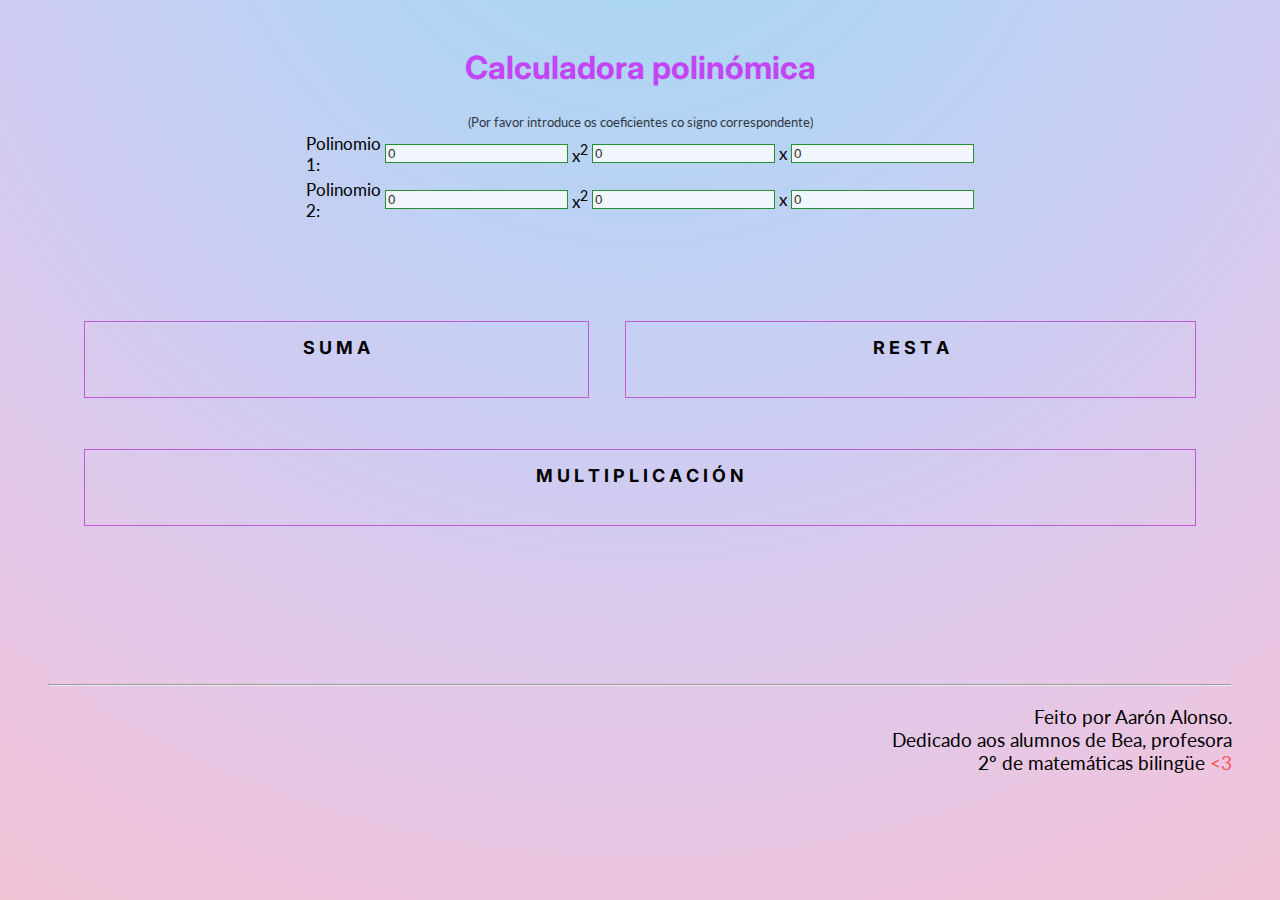
<file: polinomio/index.html>
<html lang="gl_ES">

<head>
	<meta charset="utf-8">
	<title>Calculadora</title>
	<link rel="stylesheet" href="estilazo.css">
	<script type="text/javascript" src="escripito.js"></script>
	<meta name="viewport" content="width=device-width, initial-scale=1.0">
	<link rel="preconnect" href="https://fonts.googleapis.com">
	<link rel="preconnect" href="https://fonts.gstatic.com" crossorigin>
	<link href="https://fonts.googleapis.com/css2?family=Lato&display=swap" rel="stylesheet">
	<link href="https://fonts.googleapis.com/css2?family=Inter:wght@800&display=swap" rel="stylesheet">
</head>

<body>

	<h2> Calculadora polinómica</h2>

	<p id="alguito">(Por favor introduce os coeficientes co signo correspondente)</p>

	<form>
		<table>
			<tr>
				<td>
					<p>Polinomio 1: </p>
				</td>
				<td> <input type="number" id="1pol1" class="elinput" value="0" oninput="todo()"> </td>
				<td>
					<p> x<sup>2</sup></p>
				</td>
				<td> <input type="number" id="1pol2" class="elinput" value="0" oninput="todo()"> </td>
				<td>
					<p> x </p>
				</td>
				<td> <input type="number" id="1pol3" class="elinput" value="0" oninput="todo()"> </td>
			</tr>
			<tr>
				<td>
					<p> Polinomio 2: </p>
				</td>
				<td> <input type="number" id="2pol1" class="elinput" value="0" oninput="todo()"> </td>
				<td>
					<p> x<sup>2</sup></p>
				</td>
				<td> <input type="number" id="2pol2" class="elinput" value="0" oninput="todo()"> </td>
				<td>
					<p> x </p>
				</td>
				<td> <input type="number" id="2pol3" class="elinput" value="0" oninput="todo()"> </td>
			</tr>
		</table>
	</form>

	<table id="presentacion">
		<tr>
			<td>
				<p id="presenta1pol"></p>
			</td>
			<td>
				<p id="presenta2pol"></p>
			</td>
		</tr>
	</table>

	<table class="resultados">
		<tr>
			<td id="lassumas">
				<h4>S U M A</h4>
				<p id="sumita"></p>
			</td>
			<td id="lasrestas">
				<h4>R E S T A</h4>
				<p id="restita"></p>
			</td>
		</tr>
	</table>
	<table class="resultados">
		<tr>
			<td id="lasmultiplicas">
				<h4>M U L T I P L I C A C I Ó N</h4>
				<p id="multiplicacioncita"></p>
			</td>
		</tr>
	</table>







	<div id="final">
		<hr>
		<p id="iluvu">
			Feito por Aarón Alonso. <br> Dedicado aos alumnos de Bea, profesora <br> 2º de matemáticas bilingüe <span
				id="picotres">&lt;3</span></p>
	</div>

</body>

</html>
</file>
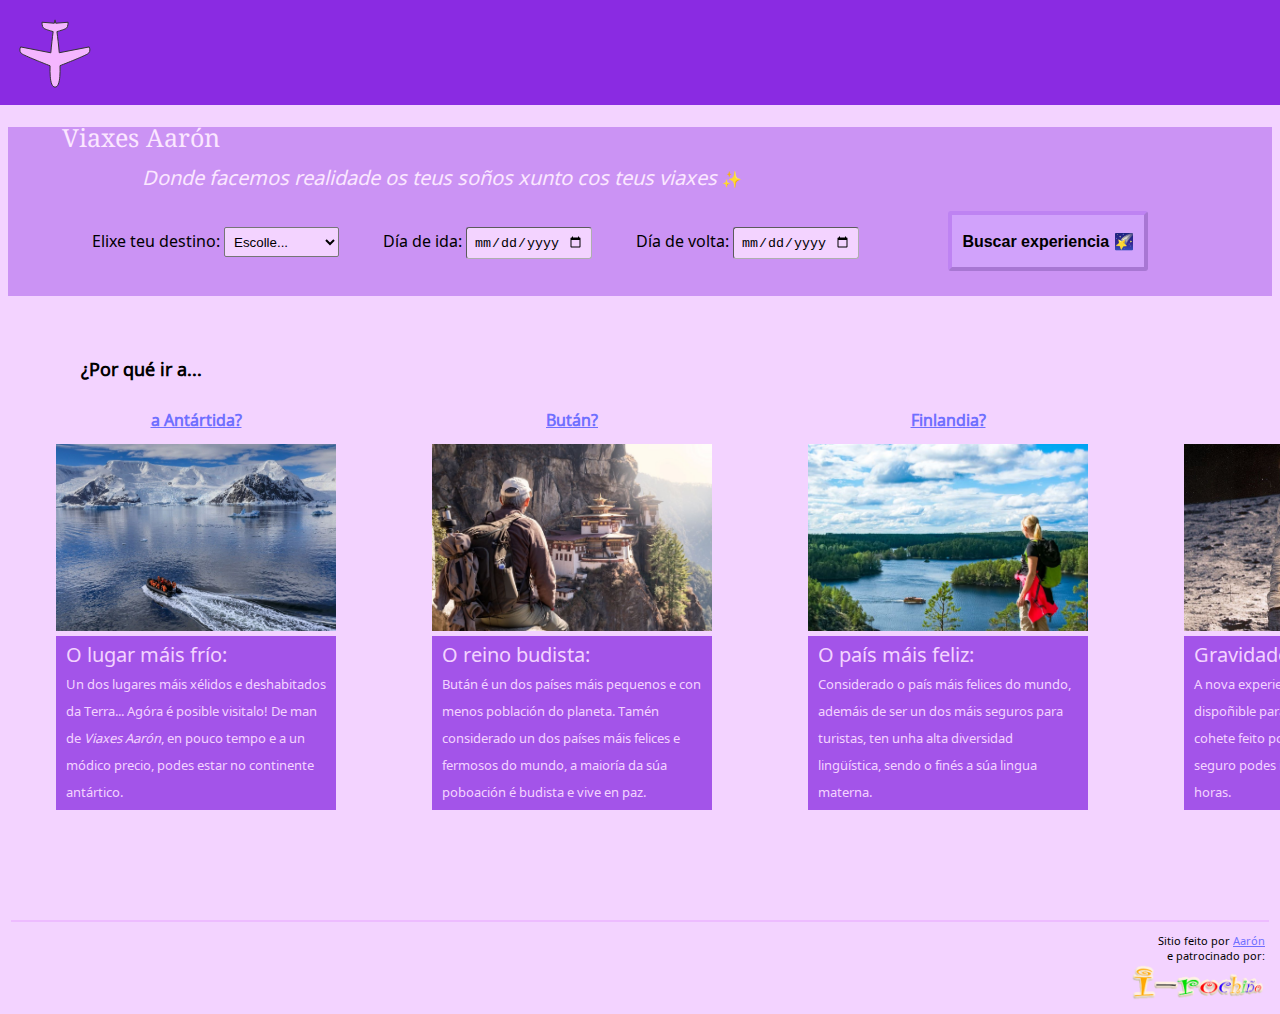
<file: viaxes/index.html>
<!DOCTYPE html>
<html lang="gl_ES">

<head>
    <meta charset="UTF-8">
    <meta http-equiv="X-UA-Compatible" content="IE=edge">
    <meta name="viewport" content="width=device-width, initial-scale=1.0">

    <title>Viaxes Rueda</title>

    <!--Ícono de páxina-->
    <link rel="icon" type="image/svg+xml" href="images/favicon.svg" sizes="any">

    <!-- Fonts -->
    <link rel="preconnect" href="https://fonts.googleapis.com">
    <link rel="preconnect" href="https://fonts.gstatic.com" crossorigin>
    <link href="https://fonts.googleapis.com/css2?family=Noto+Sans+Vai&family=Noto+Serif+Telugu&display=swap"
        rel="stylesheet">
    <!-- Fin de fonts -->

    <link rel="stylesheet" href="index.css">
</head>

<body>

<!-- O cousiño morado que está en todas as páxinas -->

    <header>
        <a href="index.html">
            <svg width="100" height="100" xmlns="http://www.w3.org/2000/svg">
                <g>
                    <title>Avion</title>
                    <path stroke="#333333" id="svg_3"
                        d="m50.04495,82.12712c-0.73294,0 -1.38503,-0.28783 -1.93522,-0.80994c-0.54973,-0.52167 -1.00443,-1.26919 -1.38281,-2.20276c-0.75665,-1.86687 -1.22209,-4.48941 -1.47668,-7.63013c-0.25409,-3.13468 -0.29691,-6.78473 -0.19135,-10.69204c-9.05358,-3.55319 -27.41594,-10.88958 -28.89101,-12.52764c-1.96388,-2.18089 -1.32936,-4.68032 -0.53796,-6.33954l30.18716,5.8778c0.63809,-7.65978 1.54536,-15.24638 2.33597,-21.19107c-2.95212,-0.82654 -8.46277,-2.45859 -9.60024,-3.47064c-1.56696,-1.39419 -1.56695,-5.89669 -1.56695,-5.89669l12.35504,0.96132c0.29099,-1.9408 0.47297,-3.07325 0.47297,-3.07325l0.01805,-0.10219l0.09749,0l0.22745,0l0.09748,0l0.01805,0.10219c0,0 0.18163,1.13247 0.47296,3.07325l12.35865,-0.96132c0,0 0.00001,4.5025 -1.56695,5.89669c-1.13789,1.01245 -6.65257,2.64819 -9.60385,3.47445c0.78898,5.92644 1.69465,13.48402 2.33236,21.11912l29.83335,-5.80965c0.79138,1.65922 1.42954,4.15864 -0.53435,6.33954c-1.45682,1.61779 -19.37547,8.791 -28.54079,12.3914c0.10951,3.95795 0.06926,7.65774 -0.18775,10.82828l0,0.00757c-0.25472,3.13726 -0.72066,5.75724 -1.47668,7.62256c-0.37827,0.93331 -0.82927,1.6809 -1.3792,2.20276c-0.5502,0.5221 -1.20228,0.80994 -1.93521,0.80994l-0.00001,0z"
                        fill="#F4B6FF" />
                </g>
            </svg>
        </a>

        <div class="barrasuperior">
            <p class="titulo">Viaxes Aarón</p>
            <p class="desctitulo"> <i> Donde facemos realidade os teus soños xunto cos teus viaxes </i><span
                    class="brillitos">&#10024;</span></p>
        </div>
    </header>

<!-- Formularios -->

    <form method="get" action="https://google.es">
        <label for="destino">Elixe teu destino:</label>
        <select id="destino" name="destino" required>
            <option value="" selected disabled hidden>Escolle...</option>
            <option value="ant">Antártida</option>
            <option value="but">Bután</option>
            <option value="finl">Finlandia</option>
            <option value="lua">Lúa</option>
            <option value="marte">Marte</option>
        </select>

        <label for="fechaminima">Día de ida:</label>
        <input class="fechaminima" type="date" id="fechaminima" name="fechaminima" min="2022-10-20" required>

        <label for="fechamaxima">Día de volta:</label>
        <input type="date" id="fechamaxima" name="fechamaxima" max="2023-10-23" required>

        <input class="elboton" type="submit" value="Buscar experiencia &#x1F320;">
    </form>

<!-- Toda a tabla de 'menús' -->

    <table>
        <tr>
            <th>¿Por qué ir a...</th>
        </tr>
        <tr>
            <td> <a href="antartida.html">a Antártida?</a></td>
            <td> <a href="butan.html">Bután?</a></td>
            <td> <a href="finlandia.html">Finlandia?</a></td>
            <td> <a href="lua.html">a lúa?</a></td>
            <td> <a href="marte.html">Marte?</a></td>
        </tr>
        <tr>
            <td>
                <figure>
                    <a href="antartida.html" class="fotitolink">
                        <img src="images/antartida.jpg" width="280px"
                            alt="A imaxe non carga ou tal vez o teu navegador non a soporta :(">
                        <figcaption>O lugar máis frío: <br>
                            <span class="lapata">
                                Un dos lugares máis xélidos e deshabitados da Terra... Agóra é posible visitalo!
                                De man de <i>Viaxes Aarón</i>, en pouco tempo e a un módico precio, podes estar no
                                continente antártico.
                            </span>
                        </figcaption>
                    </a>
                </figure>
            </td>
            <td>
                <figure>
                    <a href="butan.html" class="fotitolink">
                        <img src="images/butan.jpg" width="280px"
                            alt="A imaxe non carga ou tal vez o teu navegador non a soporta :(">
                        <figcaption>O reino budista: <br> <span class="lapata">
                                Bután é un dos países máis pequenos e con menos población do planeta.
                                Tamén considerado un dos países máis felices e fermosos do mundo, a maioría
                                da súa poboación é budista e vive en paz.
                            </span>
                        </figcaption>
                    </a>
                </figure>
            </td>
            <td>
                <figure>
                    <a href="finlandia.html" class="fotitolink">
                        <img src="images/finlandia.jpg" width="280px"
                            alt="A imaxe non carga ou tal vez o teu navegador non a soporta :(">
                        <figcaption>O país máis feliz: <br>
                            <span class="lapata">
                                Considerado o país máis felices do mundo, ademáis de ser un dos máis seguros para
                                turistas,
                                ten unha alta diversidad lingüística, sendo o finés a súa lingua materna.
                            </span>
                        </figcaption>
                    </a>
                </figure>
            </td>
            <td>
                <figure>
                    <a href="lua.html" class="fotitolink">
                        <img src="images/luna.jpg" width="280px"
                            alt="A imaxe non carga ou tal vez o teu navegador non a soporta :(">
                        <figcaption>Gravidade 0: <br>
                            <span class="lapata">
                                A nova experiencia a nivel mundial, agora dispoñible para unha carteira reducida!
                                Cun cohete feito pola NASA e totalmente seguro podes ir a lúa e tan só un par de horas.
                            </span>
                        </figcaption>
                    </a>
                </figure>
            </td>
            <td>
                <figure>
                    <a href="marte.html" class="fotitolink">
                        <img src="images/marte.jpg" width="280px"
                            alt="A imaxe non carga ou tal vez o teu navegador non a soporta :(">
                        <figcaption>O planeta vermello: <br>
                            <span class="lapata">
                                Nunha nave interplanetaria totalmente segura para o turismo, podes
                                viaxar a Marte. Xunto cunhas bombonas de osíxeno suficientes para
                                toda a túa estancia.
                            </span>
                        </figcaption>
                    </a>
                </figure>
            </td>
        </tr>
    </table>

    <hr>

<!-- Pé de páxina -->

    <footer>
        <p class="hechapor">Sitio feito por
            <span><a href="https://github.com/aaronenred">Aarón</a></span><br>
            e patrocinado por:
        </p>
        <a href="https://irocho.wordpress.com">
            <img src="images/irocho.png" width="135px" class="irocho"
                alt="Páxina da xenial profesora de aplicacións Bea &lt;3">
        </a>
    </footer>

</body>

</html>
</file>
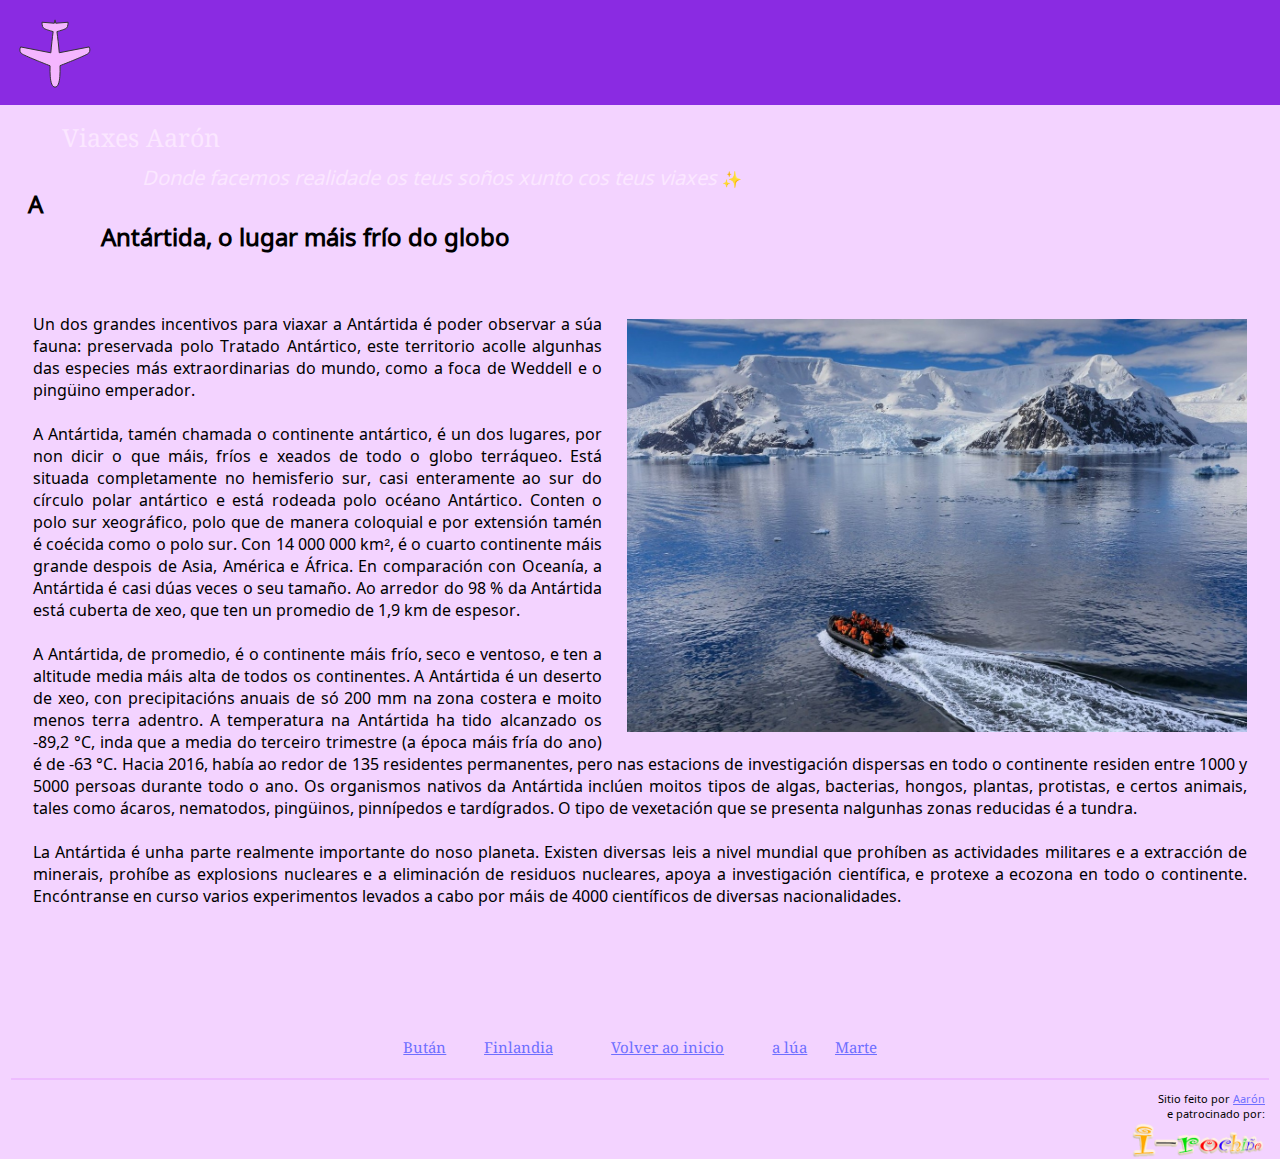
<file: viaxes/antartida.html>
<!DOCTYPE html>
<html lang="gl_ES">

<head>
    <meta charset="UTF-8">
    <meta http-equiv="X-UA-Compatible" content="IE=edge">
    <meta name="viewport" content="width=device-width, initial-scale=1.0">

    <title>Viaxes Rueda</title>

    <!--Ícono de páxina-->
    <link rel="icon" type="image/svg+xml" href="images/favicon.svg" sizes="any">

    <!-- Fonts -->
    <link rel="preconnect" href="https://fonts.googleapis.com">
    <link rel="preconnect" href="https://fonts.gstatic.com" crossorigin>
    <link href="https://fonts.googleapis.com/css2?family=Noto+Sans+Vai&family=Noto+Serif+Telugu&display=swap"
        rel="stylesheet">
    <!-- Fin de fonts -->

    <link rel="stylesheet" href="antartida.css">
</head>

<body>

    <header>
        <a href="index.html">
            <svg width="100" height="100" xmlns="http://www.w3.org/2000/svg">
                <g>
                    <title>Avion</title>
                    <path stroke="#333333" id="svg_3"
                        d="m50.04495,82.12712c-0.73294,0 -1.38503,-0.28783 -1.93522,-0.80994c-0.54973,-0.52167 -1.00443,-1.26919 -1.38281,-2.20276c-0.75665,-1.86687 -1.22209,-4.48941 -1.47668,-7.63013c-0.25409,-3.13468 -0.29691,-6.78473 -0.19135,-10.69204c-9.05358,-3.55319 -27.41594,-10.88958 -28.89101,-12.52764c-1.96388,-2.18089 -1.32936,-4.68032 -0.53796,-6.33954l30.18716,5.8778c0.63809,-7.65978 1.54536,-15.24638 2.33597,-21.19107c-2.95212,-0.82654 -8.46277,-2.45859 -9.60024,-3.47064c-1.56696,-1.39419 -1.56695,-5.89669 -1.56695,-5.89669l12.35504,0.96132c0.29099,-1.9408 0.47297,-3.07325 0.47297,-3.07325l0.01805,-0.10219l0.09749,0l0.22745,0l0.09748,0l0.01805,0.10219c0,0 0.18163,1.13247 0.47296,3.07325l12.35865,-0.96132c0,0 0.00001,4.5025 -1.56695,5.89669c-1.13789,1.01245 -6.65257,2.64819 -9.60385,3.47445c0.78898,5.92644 1.69465,13.48402 2.33236,21.11912l29.83335,-5.80965c0.79138,1.65922 1.42954,4.15864 -0.53435,6.33954c-1.45682,1.61779 -19.37547,8.791 -28.54079,12.3914c0.10951,3.95795 0.06926,7.65774 -0.18775,10.82828l0,0.00757c-0.25472,3.13726 -0.72066,5.75724 -1.47668,7.62256c-0.37827,0.93331 -0.82927,1.6809 -1.3792,2.20276c-0.5502,0.5221 -1.20228,0.80994 -1.93521,0.80994l-0.00001,0z"
                        fill="#F4B6FF" />
                </g>
            </svg>
        </a>

        <div class="barrasuperior">
            <p class="titulo">Viaxes Aarón</p>
            <p class="desctitulo"> <i> Donde facemos realidade os teus soños xunto cos teus viaxes </i><span
                    class="brillitos">&#10024;</span></p>
        </div>
    </header>

    <h3>A Antártida, o lugar máis frío do globo</h3>

    <p class="pparrafo">
        <img src="images/antartida.jpg" alt="A imaxe non carga ou tal vez o teu navegador non a soporta :("
            width="620px">

        Un dos grandes incentivos para viaxar a Antártida é poder observar a súa fauna: preservada polo Tratado
        Antártico, este territorio acolle algunhas das especies más extraordinarias do mundo, como a foca de Weddell
        e o pingüino emperador. <br> <br>

        A Antártida, tamén chamada o continente antártico, é un dos lugares, por non dicir o que máis, fríos e xeados de
        todo o globo terráqueo. Está situada completamente no hemisferio sur, casi enteramente ao sur do círculo polar
        antártico e está rodeada
        polo océano Antártico. Conten o polo sur xeográfico, polo que de manera coloquial e por extensión tamén é
        coécida como o polo
        sur. Con 14 000 000 km², é o cuarto continente máis grande despois de Asia, América e África. En comparación
        con Oceanía, a Antártida é casi dúas veces o seu tamaño. Ao arredor do 98 % da Antártida está cuberta de
        xeo, que ten un promedio de 1,9 km de espesor. <br> <br>

        A Antártida, de promedio, é o continente máis frío, seco e ventoso, e ten a altitude media máis alta de todos
        os continentes. A Antártida é un deserto de xeo, con precipitacións anuais de só 200 mm na zona
        costera e moito menos terra adentro. A temperatura na Antártida ha tido alcanzado os -89,2 °C, inda que a
        media do terceiro trimestre (a época máis fría do ano) é de -63 °C. Hacia 2016, había ao redor de 135
        residentes permanentes, pero nas estacions de investigación dispersas en todo o continente residen entre
        1000 y 5000 persoas durante todo o ano. Os organismos nativos da Antártida inclúen moitos tipos de algas,
        bacterias, hongos, plantas, protistas, e certos animais, tales como ácaros, nematodos, pingüinos, pinnípedos e
        tardígrados. O tipo de vexetación que se presenta nalgunhas zonas reducidas é a tundra. <br> <br>

        La Antártida é unha parte realmente importante do noso planeta. Existen diversas leis a nivel mundial que
        prohíben as actividades militares e a extracción de minerais, prohíbe as explosions nucleares e a
        eliminación de residuos nucleares, apoya a investigación científica, e protexe a ecozona en todo o continente.
        Encóntranse en curso varios experimentos levados a cabo por máis de 4000 científicos de diversas nacionalidades.
    </p>

    <nav>
        <table>
            <tr>
                <td><a href="butan.html">Bután</a></td>
                <td><a href="finlandia.html">Finlandia</a></td>
                <td><a href="index.html">Volver ao inicio</a></td>
                <td><a href="lua.html">a lúa</a></td>
                <td><a href="marte.html">Marte</a></td>
            </tr>
        </table>
    </nav>

    <hr>

    <footer>
        <p class="hechapor">Sitio feito por
            <span><a href="https://github.com/aaronenred">Aarón</a></span><br>
            e patrocinado por:
        </p>
        <a href="https://irocho.wordpress.com">
            <img src="images/irocho.png" width="135px" class="irocho"
                alt="Páxina da xenial profesora de aplicacións Bea &lt;3">
        </a>
    </footer>

</body>

</html>
</file>
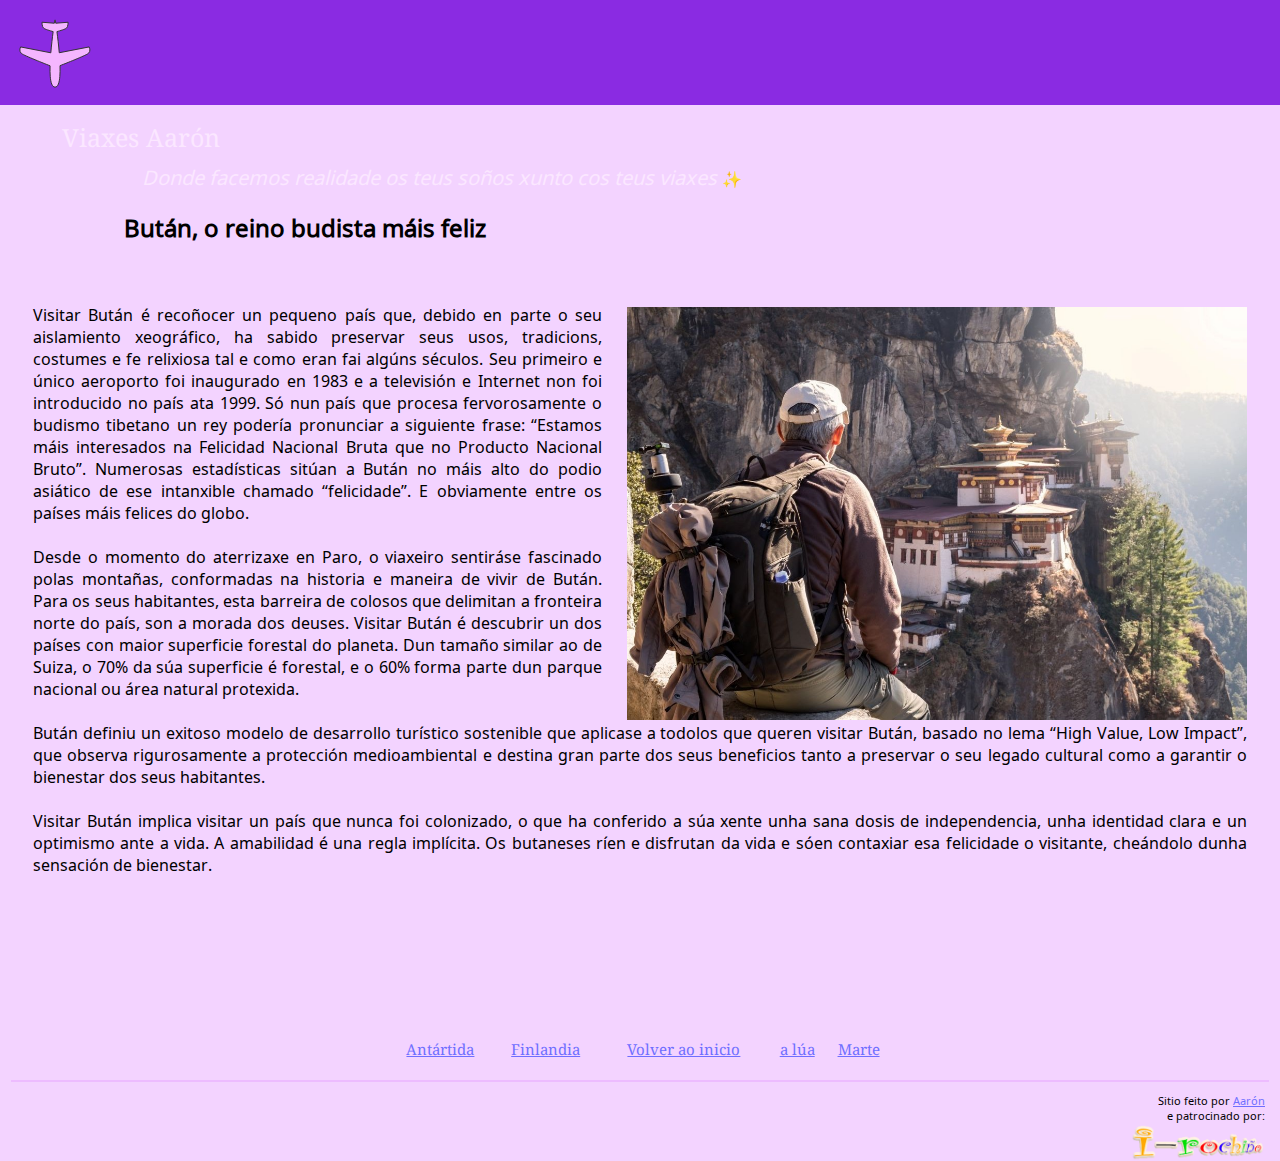
<file: viaxes/butan.html>
<!DOCTYPE html>
<html lang="gl_ES">

<head>
    <meta charset="UTF-8">
    <meta http-equiv="X-UA-Compatible" content="IE=edge">
    <meta name="viewport" content="width=device-width, initial-scale=1.0">

    <title>Viaxes Rueda</title>

    <!--Ícono de páxina-->
    <link rel="icon" type="image/svg+xml" href="images/favicon.svg" sizes="any">

    <!-- Fonts -->
    <link rel="preconnect" href="https://fonts.googleapis.com">
    <link rel="preconnect" href="https://fonts.gstatic.com" crossorigin>
    <link href="https://fonts.googleapis.com/css2?family=Noto+Sans+Vai&family=Noto+Serif+Telugu&display=swap"
        rel="stylesheet">
    <!-- Fin de fonts -->

    <link rel="stylesheet" href="butan.css">
</head>

<body>

    <header>
        <a href="index.html">
            <svg width="100" height="100" xmlns="http://www.w3.org/2000/svg">
                <g>
                    <title>Avion</title>
                    <path stroke="#333333" id="svg_3"
                        d="m50.04495,82.12712c-0.73294,0 -1.38503,-0.28783 -1.93522,-0.80994c-0.54973,-0.52167 -1.00443,-1.26919 -1.38281,-2.20276c-0.75665,-1.86687 -1.22209,-4.48941 -1.47668,-7.63013c-0.25409,-3.13468 -0.29691,-6.78473 -0.19135,-10.69204c-9.05358,-3.55319 -27.41594,-10.88958 -28.89101,-12.52764c-1.96388,-2.18089 -1.32936,-4.68032 -0.53796,-6.33954l30.18716,5.8778c0.63809,-7.65978 1.54536,-15.24638 2.33597,-21.19107c-2.95212,-0.82654 -8.46277,-2.45859 -9.60024,-3.47064c-1.56696,-1.39419 -1.56695,-5.89669 -1.56695,-5.89669l12.35504,0.96132c0.29099,-1.9408 0.47297,-3.07325 0.47297,-3.07325l0.01805,-0.10219l0.09749,0l0.22745,0l0.09748,0l0.01805,0.10219c0,0 0.18163,1.13247 0.47296,3.07325l12.35865,-0.96132c0,0 0.00001,4.5025 -1.56695,5.89669c-1.13789,1.01245 -6.65257,2.64819 -9.60385,3.47445c0.78898,5.92644 1.69465,13.48402 2.33236,21.11912l29.83335,-5.80965c0.79138,1.65922 1.42954,4.15864 -0.53435,6.33954c-1.45682,1.61779 -19.37547,8.791 -28.54079,12.3914c0.10951,3.95795 0.06926,7.65774 -0.18775,10.82828l0,0.00757c-0.25472,3.13726 -0.72066,5.75724 -1.47668,7.62256c-0.37827,0.93331 -0.82927,1.6809 -1.3792,2.20276c-0.5502,0.5221 -1.20228,0.80994 -1.93521,0.80994l-0.00001,0z"
                        fill="#F4B6FF" />
                </g>
            </svg>
        </a>

        <div class="barrasuperior">
            <p class="titulo">Viaxes Aarón</p>
            <p class="desctitulo"> <i> Donde facemos realidade os teus soños xunto cos teus viaxes </i><span
                    class="brillitos">&#10024;</span></p>
        </div>
    </header>

    <h3>Bután, o reino budista máis feliz</h3>

    <p class="pparrafo">
        <img src="images/butan.jpg" alt="A imaxe non carga ou tal vez o teu navegador non a soporta :(" width="620px">

        Visitar Bután é recoñocer un pequeno país que, debido en parte o seu aislamiento xeográfico, ha sabido preservar
        seus usos, tradicions, costumes e fe relixiosa tal e como eran fai algúns séculos. Seu primeiro e único
        aeroporto foi inaugurado en 1983 e a televisión e Internet non foi introducido no país ata 1999.
        Só nun país que procesa fervorosamente o budismo tibetano un rey podería pronunciar a siguiente frase:
        “Estamos máis interesados na Felicidad Nacional Bruta que no Producto Nacional Bruto”. Numerosas
        estadísticas sitúan a Bután no máis alto do podio asiático de ese intanxible chamado “felicidade”. E
        obviamente entre os países máis felices do globo. <br> <br>

        Desde o momento do aterrizaxe en Paro, o viaxeiro sentiráse fascinado polas montañas, conformadas
        na historia e maneira de vivir de Bután. Para os seus habitantes, esta barreira de colosos que delimitan a
        fronteira
        norte do país, son a morada dos deuses.
        Visitar Bután é descubrir un dos países con maior superficie forestal do planeta. Dun tamaño similar ao
        de Suiza, o 70% da súa superficie é forestal, e o 60% forma parte dun parque nacional ou área natural
        protexida. <br> <br>

        Bután definiu un exitoso modelo de desarrollo turístico sostenible que aplicase a todolos que queren
        visitar Bután, basado no lema “High Value, Low Impact”, que observa rigurosamente a protección
        medioambiental e destina gran parte dos seus beneficios tanto a preservar o seu legado cultural como a garantir
        o
        bienestar dos seus habitantes. <br> <br>

        Visitar Bután implica visitar un país que nunca foi colonizado, o que ha conferido a súa xente unha sana
        dosis de independencia, unha identidad clara e un optimismo ante a vida. A amabilidad é una regla implícita.
        Os butaneses ríen e disfrutan da vida e sóen contaxiar esa felicidade o visitante, cheándolo dunha
        sensación de bienestar. <br> <br>

        <audio controls>
            <source src="audio/butanhimno.mp3" type="audio/mpeg">
            A imaxe non carga ou tal vez o teu navegador non a soporta :(
        </audio>
    </p>

    <nav>
        <table>
            <tr>
                <td><a href="antartida.html">Antártida</a></td>
                <td><a href="finlandia.html">Finlandia</a></td>
                <td><a href="index.html">Volver ao inicio</a></td>
                <td><a href="lua.html">a lúa</a></td>
                <td><a href="marte.html">Marte</a></td>
            </tr>
        </table>
    </nav>

    <hr>

    <footer>
        <p class="hechapor">Sitio feito por
            <span><a href="https://github.com/aaronenred">Aarón</a></span><br>
            e patrocinado por:
        </p>
        <a href="https://irocho.wordpress.com">
            <img src="images/irocho.png" width="135px" class="irocho"
                alt="A imaxe non carga ou tal vez o teu navegador non a soporta :(">
        </a>
    </footer>

</body>

</html>
</file>
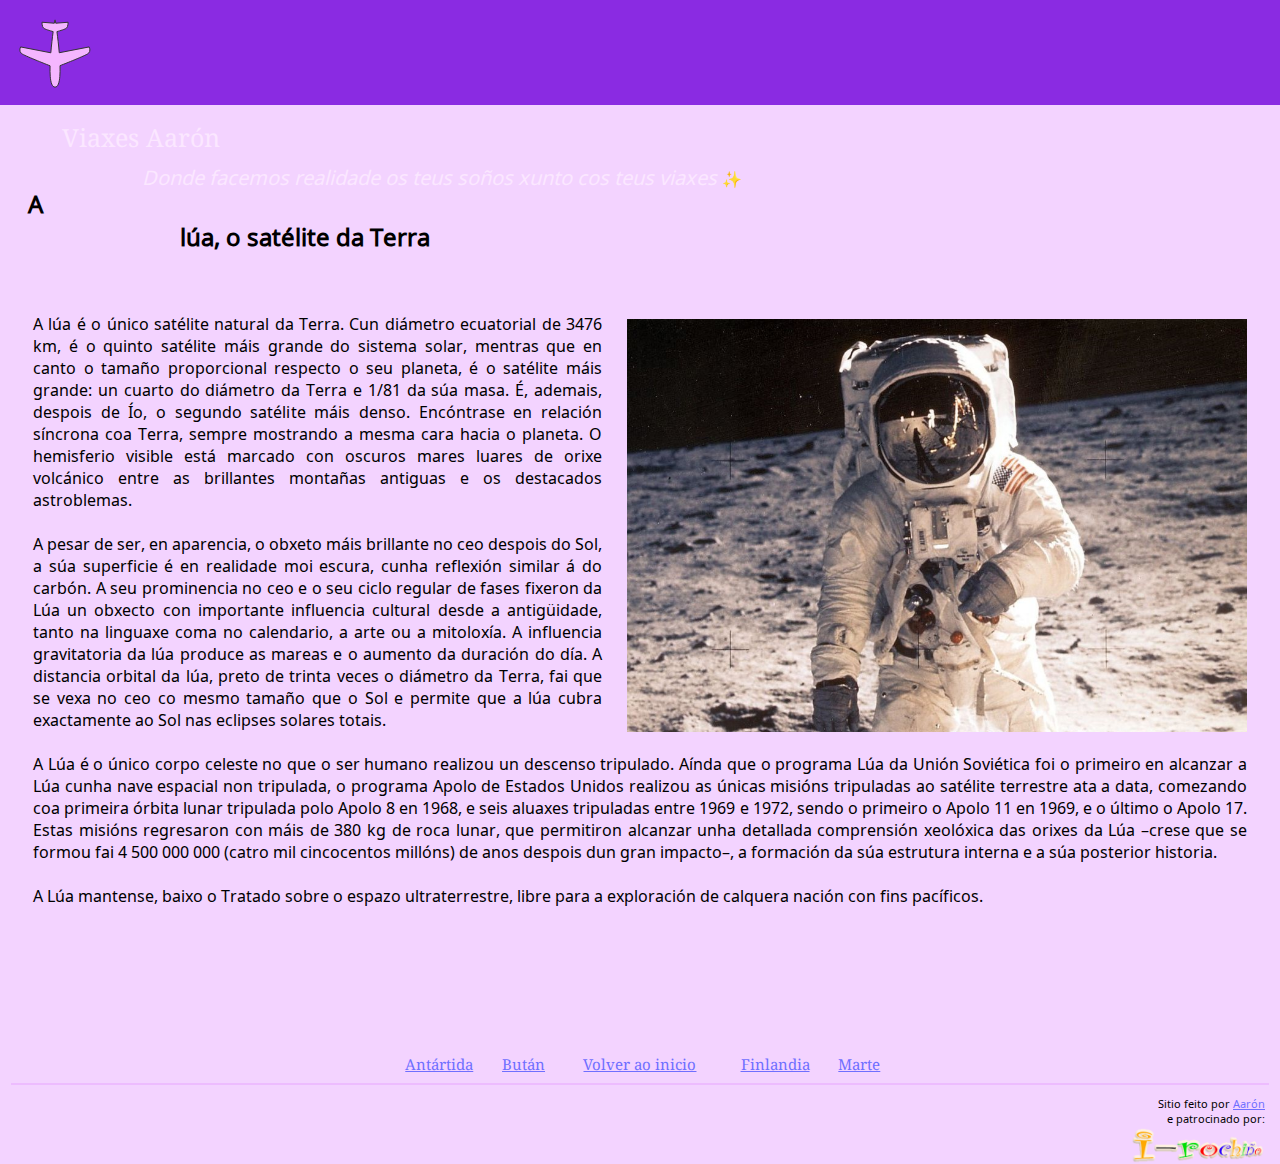
<file: viaxes/lua.html>
<!DOCTYPE html>
<html lang="gl_ES">

<head>
    <meta charset="UTF-8">
    <meta http-equiv="X-UA-Compatible" content="IE=edge">
    <meta name="viewport" content="width=device-width, initial-scale=1.0">

    <title>Viaxes Rueda</title>

    <!--Ícono de páxina-->
    <link rel="icon" type="image/svg+xml" href="images/favicon.svg" sizes="any">

    <!-- Fonts -->
    <link rel="preconnect" href="https://fonts.googleapis.com">
    <link rel="preconnect" href="https://fonts.gstatic.com" crossorigin>
    <link href="https://fonts.googleapis.com/css2?family=Noto+Sans+Vai&family=Noto+Serif+Telugu&display=swap"
        rel="stylesheet">
    <!-- Fin de fonts -->

    <link rel="stylesheet" href="lua.css">
</head>

<body>

    <header>
        <a href="index.html">
            <svg width="100" height="100" xmlns="http://www.w3.org/2000/svg">
                <g>
                    <title>Avion</title>
                    <path stroke="#333333" id="svg_3"
                        d="m50.04495,82.12712c-0.73294,0 -1.38503,-0.28783 -1.93522,-0.80994c-0.54973,-0.52167 -1.00443,-1.26919 -1.38281,-2.20276c-0.75665,-1.86687 -1.22209,-4.48941 -1.47668,-7.63013c-0.25409,-3.13468 -0.29691,-6.78473 -0.19135,-10.69204c-9.05358,-3.55319 -27.41594,-10.88958 -28.89101,-12.52764c-1.96388,-2.18089 -1.32936,-4.68032 -0.53796,-6.33954l30.18716,5.8778c0.63809,-7.65978 1.54536,-15.24638 2.33597,-21.19107c-2.95212,-0.82654 -8.46277,-2.45859 -9.60024,-3.47064c-1.56696,-1.39419 -1.56695,-5.89669 -1.56695,-5.89669l12.35504,0.96132c0.29099,-1.9408 0.47297,-3.07325 0.47297,-3.07325l0.01805,-0.10219l0.09749,0l0.22745,0l0.09748,0l0.01805,0.10219c0,0 0.18163,1.13247 0.47296,3.07325l12.35865,-0.96132c0,0 0.00001,4.5025 -1.56695,5.89669c-1.13789,1.01245 -6.65257,2.64819 -9.60385,3.47445c0.78898,5.92644 1.69465,13.48402 2.33236,21.11912l29.83335,-5.80965c0.79138,1.65922 1.42954,4.15864 -0.53435,6.33954c-1.45682,1.61779 -19.37547,8.791 -28.54079,12.3914c0.10951,3.95795 0.06926,7.65774 -0.18775,10.82828l0,0.00757c-0.25472,3.13726 -0.72066,5.75724 -1.47668,7.62256c-0.37827,0.93331 -0.82927,1.6809 -1.3792,2.20276c-0.5502,0.5221 -1.20228,0.80994 -1.93521,0.80994l-0.00001,0z"
                        fill="#F4B6FF" />
                </g>
            </svg>
        </a>

        <div class="barrasuperior">
            <p class="titulo">Viaxes Aarón</p>
            <p class="desctitulo"> <i> Donde facemos realidade os teus soños xunto cos teus viaxes </i><span
                    class="brillitos">&#10024;</span></p>
        </div>
    </header>

    <h3>A lúa, o satélite da Terra</h3>

    <p class="pparrafo">
        <img src="images/luna.jpg" alt="A imaxe non carga ou tal vez o teu navegador non a soporta :(" width="620px">

        A lúa é o único satélite natural da Terra. Cun diámetro ecuatorial de 3476 km, é o quinto satélite
        máis grande do sistema solar, mentras que en canto o tamaño proporcional respecto o seu planeta, é o satélite
        máis grande: un cuarto do diámetro da Terra e 1/81 da súa masa. É, ademais, despois de Ío, o segundo
        satélite máis denso. Encóntrase en relación síncrona coa Terra, sempre mostrando a mesma cara hacia o
        planeta. O hemisferio visible está marcado con oscuros mares luares de orixe volcánico entre as brillantes
        montañas antiguas e os destacados astroblemas. <br><br>

        A pesar de ser, en aparencia, o obxeto máis brillante no ceo despois do Sol, a súa superficie é en realidade
        moi escura, cunha reflexión similar á do carbón. A seu prominencia no ceo e o seu ciclo regular de fases
        fixeron da Lúa un obxecto con importante influencia cultural desde a antigüidade, tanto na linguaxe coma
        no calendario, a arte ou a mitoloxía. A influencia gravitatoria da lúa produce as mareas e o aumento
        da duración do día. A distancia orbital da lúa, preto de trinta veces o diámetro da Terra, fai
        que se vexa no ceo co mesmo tamaño que o Sol e permite que a lúa cubra exactamente ao Sol nas
        eclipses solares totais. <br><br>

        A Lúa é o único corpo celeste no que o ser humano realizou un descenso tripulado. Aínda que o
        programa Lúa da Unión Soviética foi o primeiro en alcanzar a Lúa cunha nave espacial non tripulada, o
        programa Apolo de Estados Unidos realizou as únicas misións tripuladas ao satélite terrestre ata a data,
        comezando coa primeira órbita lunar tripulada polo Apolo 8 en 1968, e seis aluaxes tripuladas entre 1969
        e 1972, sendo o primeiro o Apolo 11 en 1969, e o último o Apolo 17. Estas misións regresaron con máis de 380
        kg de roca lunar, que permitiron alcanzar unha detallada comprensión xeolóxica das orixes da Lúa –crese
        que se formou fai 4 500 000 000 (catro mil cincocentos millóns) de anos despois dun gran impacto–, a
        formación da súa estrutura interna e a súa posterior historia. <br><br>

        A Lúa mantense, baixo o Tratado sobre o espazo ultraterrestre, libre para a exploración de calquera
        nación con fins pacíficos. <br><br>
    </p>

    <nav>
        <table>
            <tr>
                <td><a href="antartida.html">Antártida</a></td>
                <td><a href="butan.html">Bután</a></td>
                <td><a href="index.html">Volver ao inicio</a></td>
                <td><a href="finlandia.html">Finlandia</a></td>
                <td><a href="marte.html">Marte</a></td>
            </tr>
        </table>
    </nav>

    <hr>

    <footer>
        <p class="hechapor">Sitio feito por
            <span><a href="https://github.com/aaronenred">Aarón</a></span><br>
            e patrocinado por:
        </p>
        <a href="https://irocho.wordpress.com">
            <img src="images/irocho.png" width="135px" class="irocho"
                alt="Páxina da xenial profesora de aplicacións Bea &lt;3">
        </a>
    </footer>

</body>

</html>
</file>
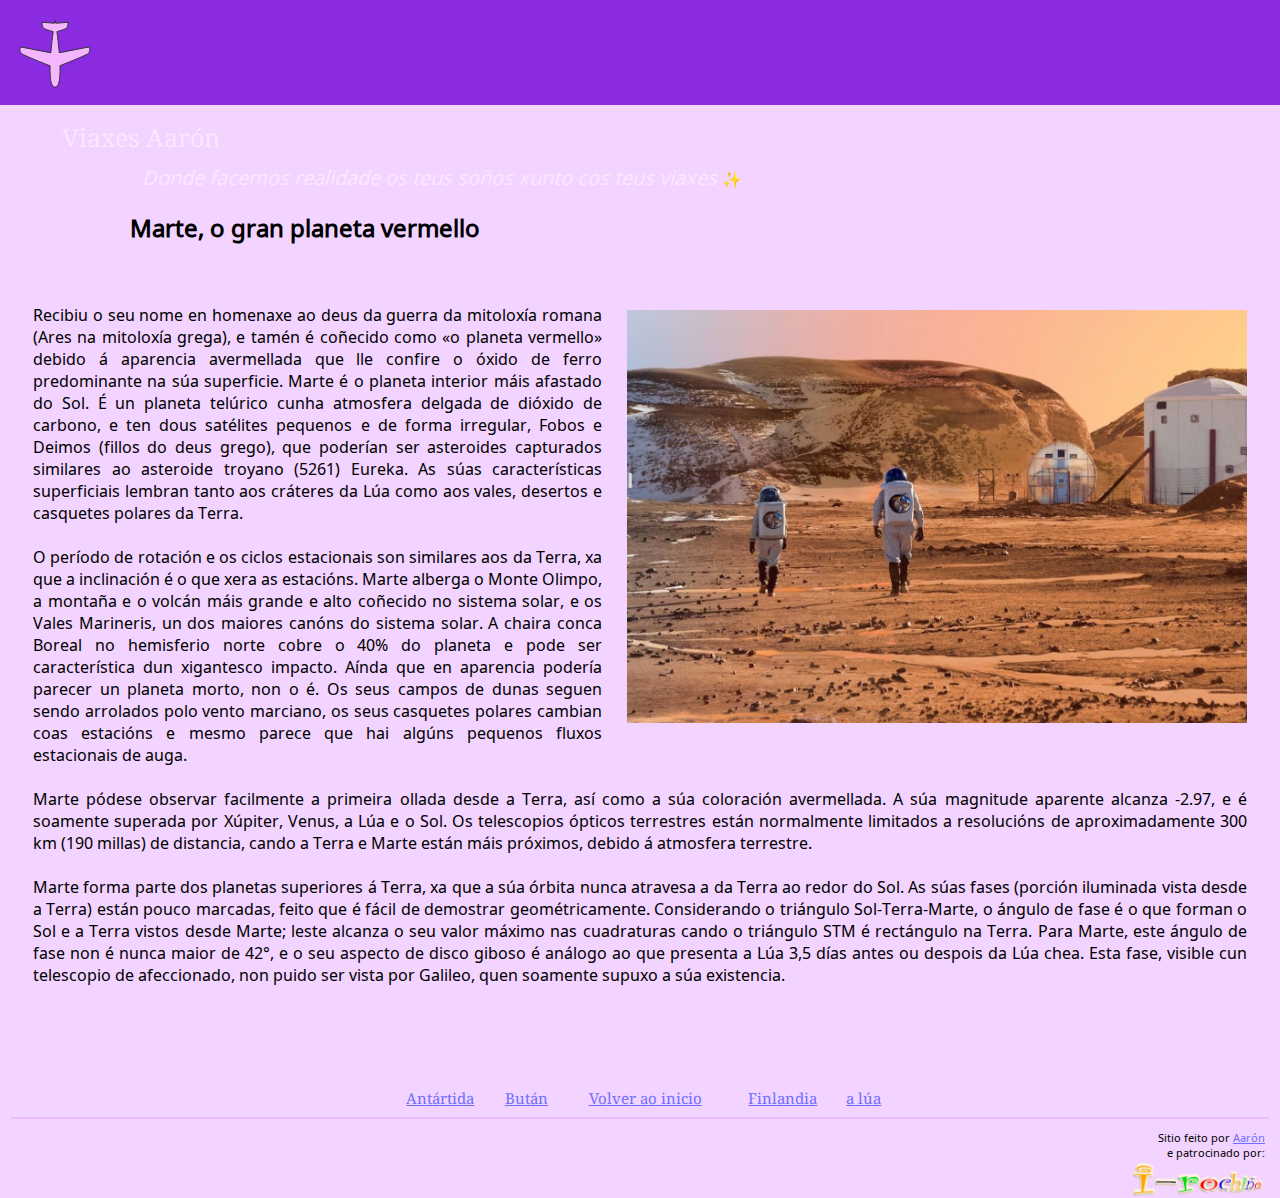
<file: viaxes/marte.html>
<!DOCTYPE html>
<html lang="gl_ES">

<head>
    <meta charset="UTF-8">
    <meta http-equiv="X-UA-Compatible" content="IE=edge">
    <meta name="viewport" content="width=device-width, initial-scale=1.0">

    <title>Viaxes Rueda</title>

    <!--Ícono de páxina-->
    <link rel="icon" type="image/svg+xml" href="images/favicon.svg" sizes="any">

    <!-- Fonts -->
    <link rel="preconnect" href="https://fonts.googleapis.com">
    <link rel="preconnect" href="https://fonts.gstatic.com" crossorigin>
    <link href="https://fonts.googleapis.com/css2?family=Noto+Sans+Vai&family=Noto+Serif+Telugu&display=swap"
        rel="stylesheet">
    <!-- Fin de fonts -->

    <link rel="stylesheet" href="marte.css">
</head>

<body>

    <header>
        <a href="index.html">
            <svg width="100" height="100" xmlns="http://www.w3.org/2000/svg">
                <g>
                    <title>Avion</title>
                    <path stroke="#333333" id="svg_3"
                        d="m50.04495,82.12712c-0.73294,0 -1.38503,-0.28783 -1.93522,-0.80994c-0.54973,-0.52167 -1.00443,-1.26919 -1.38281,-2.20276c-0.75665,-1.86687 -1.22209,-4.48941 -1.47668,-7.63013c-0.25409,-3.13468 -0.29691,-6.78473 -0.19135,-10.69204c-9.05358,-3.55319 -27.41594,-10.88958 -28.89101,-12.52764c-1.96388,-2.18089 -1.32936,-4.68032 -0.53796,-6.33954l30.18716,5.8778c0.63809,-7.65978 1.54536,-15.24638 2.33597,-21.19107c-2.95212,-0.82654 -8.46277,-2.45859 -9.60024,-3.47064c-1.56696,-1.39419 -1.56695,-5.89669 -1.56695,-5.89669l12.35504,0.96132c0.29099,-1.9408 0.47297,-3.07325 0.47297,-3.07325l0.01805,-0.10219l0.09749,0l0.22745,0l0.09748,0l0.01805,0.10219c0,0 0.18163,1.13247 0.47296,3.07325l12.35865,-0.96132c0,0 0.00001,4.5025 -1.56695,5.89669c-1.13789,1.01245 -6.65257,2.64819 -9.60385,3.47445c0.78898,5.92644 1.69465,13.48402 2.33236,21.11912l29.83335,-5.80965c0.79138,1.65922 1.42954,4.15864 -0.53435,6.33954c-1.45682,1.61779 -19.37547,8.791 -28.54079,12.3914c0.10951,3.95795 0.06926,7.65774 -0.18775,10.82828l0,0.00757c-0.25472,3.13726 -0.72066,5.75724 -1.47668,7.62256c-0.37827,0.93331 -0.82927,1.6809 -1.3792,2.20276c-0.5502,0.5221 -1.20228,0.80994 -1.93521,0.80994l-0.00001,0z"
                        fill="#F4B6FF" />
                </g>
            </svg>
        </a>

        <div class="barrasuperior">
            <p class="titulo">Viaxes Aarón</p>
            <p class="desctitulo"> <i> Donde facemos realidade os teus soños xunto cos teus viaxes </i><span
                    class="brillitos">&#10024;</span></p>
        </div>
    </header>

    <h3>Marte, o gran planeta vermello</h3>

    <p class="pparrafo">
        <img src="images/marte.jpg" alt="A imaxe non carga ou tal vez o teu navegador non a soporta :("
            width="620px">

        Recibiu o seu nome en homenaxe ao deus da guerra da mitoloxía romana (Ares na mitoloxía
        grega), e tamén é coñecido como «o planeta vermello» debido á aparencia avermellada que lle confire o
        óxido de ferro predominante na súa superficie. Marte é o planeta interior máis afastado do Sol. É un planeta
        telúrico cunha atmosfera delgada de dióxido de carbono, e ten dous satélites pequenos e de forma irregular,
        Fobos e Deimos (fillos do deus grego), que poderían ser asteroides capturados similares ao asteroide troyano
        (5261) Eureka. As súas características superficiais lembran tanto aos cráteres da Lúa como aos vales,
        desertos e casquetes polares da Terra. <br><br>

        O período de rotación e os ciclos estacionais son similares aos da Terra, xa que a inclinación é o
        que xera as estacións. Marte alberga o Monte Olimpo, a montaña e o volcán máis grande e alto coñecido no
        sistema solar, e os Vales Marineris, un dos maiores canóns do sistema solar. A chaira conca Boreal
        no hemisferio norte cobre o 40% do planeta e pode ser característica dun xigantesco impacto. Aínda que
        en aparencia podería parecer un planeta morto, non o é. Os seus campos de dunas seguen sendo arrolados polo
        vento marciano, os seus casquetes polares cambian coas estacións e mesmo parece que hai algúns pequenos
        fluxos estacionais de auga. <br><br>

        Marte pódese observar facilmente a primeira ollada desde a Terra, así como a súa coloración avermellada. A súa
        magnitude
        aparente alcanza −2.97, e é soamente superada por Xúpiter, Venus, a Lúa e o Sol. Os telescopios ópticos
        terrestres están normalmente limitados a resolucións de aproximadamente 300 km (190 millas) de distancia,
        cando a Terra e Marte están máis próximos, debido á atmosfera terrestre. <br><br>

        Marte forma parte dos planetas superiores á Terra, xa que a súa órbita nunca atravesa a da Terra
        ao redor do Sol. As súas fases (porción iluminada vista desde a Terra) están pouco marcadas, feito que é fácil
        de demostrar geométricamente. Considerando o triángulo Sol-Terra-Marte, o ángulo de fase é o que forman o
        Sol e a Terra vistos desde Marte; leste alcanza o seu valor máximo nas cuadraturas cando o triángulo STM é
        rectángulo na Terra. Para Marte, este ángulo de fase non é nunca maior de 42°, e o seu aspecto de disco giboso
        é análogo ao que presenta a Lúa 3,5 días antes ou despois da Lúa chea. Esta fase, visible cun
        telescopio de afeccionado, non puido ser vista por Galileo, quen soamente supuxo a súa existencia. <br><br>
    </p>

    <nav>
        <table>
            <tr>
                <td><a href="antartida.html">Antártida</a></td>
                <td><a href="butan.html">Bután</a></td>
                <td><a href="index.html">Volver ao inicio</a></td>
                <td><a href="finlandia.html">Finlandia</a></td>
                <td><a href="lua.html">a lúa</a></td>
            </tr>
        </table>
    </nav>

    <hr>

    <footer>
        <p class="hechapor">Sitio feito por
            <span><a href="https://github.com/aaronenred">Aarón</a></span><br>
            e patrocinado por:
        </p>
        <a href="https://irocho.wordpress.com">
            <img src="images/irocho.png" width="135px" class="irocho"
                alt="Páxina da xenial profesora de aplicacións Bea &lt;3">
        </a>
    </footer>

</body>

</html>
</file>
<file: polinomio/estilazo.css>
hr {
    color: #b140d4;
    text-align: center;
}

#final {
    padding-top: 7.1rem;
}

h2 {
    color: #c344f5;
    text-align: center;
    font-size: 32px;
    font-family: 'Inter', sans-serif;
}

form {
    width: 100%;
    max-width: 600px;
    margin: 0 auto;
    display: flex;
    flex-direction: column;
    justify-content: center;
    align-items: center;
}

.resultados {
    margin-top: -1.27rem;
    width: 100%;
    border-spacing: 2.29rem;
    text-align: center;
}

#lassumas {
    padding: 1.25%;
    border: 1px rgb(192, 92, 212) solid;
}

#lasrestas {
    padding: 1.25%;
    border: 1px rgb(192, 92, 212) solid;
}

#lasmultiplicas {
    padding: 1.25%;
    border: 1px rgb(192, 92, 212) solid;
}

#presentacion {
    width: 100%;
    max-width: 600px;
    margin: 0 auto;
    display: flex;
    flex-direction: column;
    justify-content: center;
    align-items: center;

    border-collapse: separate;
    border-spacing: 49px 40px;
}

#iluvu {
    font-size: 19px;
    text-align: end;
}

#alguito {
    font-size: 13px;
    opacity: 75%;
    margin-bottom: 0%;
    text-align: center;
}

body {
    margin: 3em;
    font-family: sans-serif;
    background-image: radial-gradient(circle at 50% -20.71%, #a4d8ec 0, #a7d7ef 6.25%, #abd6f1 12.5%, #b0d5f3 18.75%, #b5d3f4 25%, #bbd2f4 31.25%, #c1d0f4 37.5%, #c7cff3 43.75%, #cdcdf2 50%, #d3cbf0 56.25%, #d9caed 62.5%, #dec8ea 68.75%, #e3c7e7 75%, #e8c6e3 81.25%, #ecc5df 87.5%, #efc4da 93.75%, #f2c4d6 100%);
}

input {
    opacity: 80%;
}

input:invalid {
    border: 1px solid red;
}

input:valid {
    border: 1px solid green;
}

h4 {
    font-size: large;
    font-family: 'Inter', sans-serif;
}

p {
    font-size: 17px;
    font-family: "Lato", sans-serif;
}

/* Quitar as flechas dos 'input number'- Inicio */
/* Son marcadas como warnings as propiedades '-webkit...' e '-moz...'.
Isto debido a que non son estándar, e máis, as '-webkit...' son para
a maioría de navegadores e as '-moz...' únicamente para firefox. */

input::-webkit-outer-spin-button,
input::-webkit-inner-spin-button {
    -webkit-appearance: none;
    margin: 0;
}

input[type=number] {
    -moz-appearance: textfield;
}

/* Quitar as flechas dos 'input number'- Final */

#picotres {
    color: rgb(255, 81, 81);
}

a:link,
a:visited {
    color: hotpink;
    text-align: center;
}
</file>
<file: viaxes/index.css>
body {
    background-color: rgb(243, 211, 255);
    font-family: 'Noto Sans Vai', sans-serif;
}

header {
    background-color: blueviolet;
    margin: -8px;
}

svg {
    margin: 5px;
    margin-bottom: -5px;
}

.barrasuperior {
    float: right;
    margin-right: 10px;
}

.titulo {
    font-size: 25px;
    margin-top: 20px;
    color: #fbe7ff;
    padding-right: 1050px;
    font-family: 'Noto Serif Telugu', serif;
}

.desctitulo {
    margin-top: -20px;
    margin-left: 80px;
    font-size: 20px;
    color: #fbe7ff;
    font-family: 'Noto Sans Vai', sans-serif;
}

.brillitos {
    font-size: 16px;
}

/* Todo isto é só a barra morada de arriba, é igual en todas as páxinas */

form {
    background-color: rgba(137, 43, 226, 0.377);
    margin-top: 30px;
    text-align: center;
    padding: 25px;
}

select {
    border-radius: 2px;
    margin-right: 40px;
    width: 115px;
    height: 30px;
    padding-left: 5px;
    background-color: rgb(243, 211, 255);
}

input {
    height: 30px;
    width: 110px;
    border-radius: 3px;
    border-width: 1px;
    margin-right: 40px;
    border-color: rgb(175, 175, 175);
    padding-left: 7px;
    padding-right: 7px;
    background-color: rgb(243, 211, 255);
}

.elboton {
    margin-left: 45px;
    width: 200px;
    text-align: center;
    height: 60px;
    font-size: 16px;
    font-weight: bold;
    border-width: 4px;
    border-color: rgba(157, 81, 228, 0.377);

    background-color: rgba(211, 166, 253, 0.767);
    background-repeat: no-repeat;
    cursor: pointer;
    overflow: hidden;
    outline: none;
}

table {
    margin: auto;
    margin-top: 60px;
    width: 85%;
    text-align: center;
    border-collapse: collapse;
}

th{
    padding-bottom: 20px;
    font-size: 18px;
    padding-right: 110px;
}

td{
    font-weight: bold;
    padding: 8px;
}

a:link {
    color: rgb(111, 111, 255);
}

a:visited{
    color: rgb(198, 52, 255);
}

a:hover {
    color: rgb(255, 122, 233);
    padding-bottom: 2px;
    position: relative;
    bottom: 2px;
}

figure{

    margin-top: -3px;
}

.fotitolink{
    text-decoration:none;
}

figcaption{
    font-size: 20px;
    background-color: rgba(137, 43, 226, 0.753);
    color: rgb(243, 211, 255);
    padding-top: 5px;
    padding-bottom: 7px;
    padding-right: 10px;
    padding-left: 10px;
    font-weight: normal;
    text-align: left;
}

.lapata{
    font-size: 13px;
}

/* Dende aquí ata o final solo é o pé de páxina */

hr {
    border: 1px solid rgb(237, 188, 255);
    margin: 3px;
    margin-top: 86px;
}

footer {
    margin: auto;
    margin-right: 7px;
    text-align: right;
}

.hechapor {
    font-size: 11px;
    text-align: right;
}

.irocho{
    margin-top: -10px;
}
</file>
<file: viaxes/antartida.css>
body {
    background-color: rgb(243, 211, 255);
    font-family: 'Noto Sans Vai', sans-serif;
}

header {
    background-color: blueviolet;
    margin: -8px;
}

svg {
    margin: 5px;
    margin-bottom: -5px;
}

.barrasuperior {
    float: right;
    margin-right: 10px;
}

.titulo {
    font-size: 25px;
    margin-top: 20px;
    color: #fbe7ff;
    padding-right: 1050px;
    font-family: 'Noto Serif Telugu', serif;
}

.desctitulo {
    margin-top: -20px;
    margin-left: 80px;
    font-size: 20px;
    color: #fbe7ff;
    font-family: 'Noto Sans Vai', sans-serif;
}

.brillitos {
    font-size: 16px;
}

h3 {
    margin-top: 90px;
    margin-right: 670px;
    text-align: center;
    font-size: 24px;
}

.pparrafo {
    text-align: justify;
    margin-top: 60px;
    margin-right: 25px;
    margin-left: 25px;
    font-size: 16px;
}

img {
    float: right;
    margin-top: 6px;
    margin-left: 25px;
}

a:link {
    color: rgb(111, 111, 255);
}

a:visited {
    color: rgb(198, 52, 255);
}

a:hover {
    color: rgb(255, 122, 233);
    padding-bottom: 2px;
    position: relative;
    bottom: 2px;
}

table {
    width: 40%;
    text-align: center;
    font-size: 15px;
    margin: auto;
    margin-top: 130px;
    margin-bottom: 15px;
    font-family: 'Noto Serif Telugu', serif;
}

hr {
    border: 1px solid rgb(237, 188, 255);
    margin: 3px;
}

footer {
    margin: auto;
    margin-right: 7px;
    text-align: right;
}

.hechapor {
    font-size: 11px;
    text-align: right;
}

.irocho {
    margin-top: -10px;
}
</file>
<file: viaxes/butan.css>
body {
    background-color: rgb(243, 211, 255);
    font-family: 'Noto Sans Vai', sans-serif;
}

header {
    background-color: blueviolet;
    margin: -8px;
}

svg {
    margin: 5px;
    margin-bottom: -5px;
}

.barrasuperior {
    float: right;
    margin-right: 10px;
}

.titulo {
    font-size: 25px;
    margin-top: 20px;
    color: #fbe7ff;
    padding-right: 1050px;
    font-family: 'Noto Serif Telugu', serif;
}

.desctitulo {
    margin-top: -20px;
    margin-left: 80px;
    font-size: 20px;
    color: #fbe7ff;
    font-family: 'Noto Sans Vai', sans-serif;
}

.brillitos {
    font-size: 16px;
}

h3 {
    margin-top: 90px;
    margin-right: 670px;
    text-align: center;
    font-size: 24px;
}

.pparrafo {
    text-align: justify;
    margin-top: 60px;
    margin-right: 25px;
    margin-left: 25px;
    font-size: 16px;
}

img {
    float: right;
    margin-top: 3px;
    margin-left: 25px;
}

audio{
    position: relative;
    left: 1392px;
    margin-top: 7px;
}

a:link {
    color: rgb(111, 111, 255);
}

a:visited {
    color: rgb(198, 52, 255);
}

a:hover {
    color: rgb(255, 122, 233);
    padding-bottom: 2px;
    position: relative;
    bottom: 2px;
}

table {
    width: 40%;
    text-align: center;
    font-size: 15px;
    margin: auto;
    margin-top: 75px;
    margin-bottom: 15px;
    font-family: 'Noto Serif Telugu', serif;
}

hr {
    border: 1px solid rgb(237, 188, 255);
    margin: 3px;
}

footer {
    margin: auto;
    margin-right: 7px;
    text-align: right;
}

.hechapor {
    font-size: 11px;
    text-align: right;
}

.irocho {
    margin-top: -10px;
}
</file>
<file: viaxes/lua.css>
body {
    background-color: rgb(243, 211, 255);
    font-family: 'Noto Sans Vai', sans-serif;
}

header {
    background-color: blueviolet;
    margin: -8px;
}

svg {
    margin: 5px;
    margin-bottom: -5px;
}

.barrasuperior {
    float: right;
    margin-right: 10px;
}

.titulo {
    font-size: 25px;
    margin-top: 20px;
    color: #fbe7ff;
    padding-right: 1050px;
    font-family: 'Noto Serif Telugu', serif;
}

.desctitulo {
    margin-top: -20px;
    margin-left: 80px;
    font-size: 20px;
    color: #fbe7ff;
    font-family: 'Noto Sans Vai', sans-serif;
}

.brillitos {
    font-size: 16px;
}

h3 {
    margin-top: 90px;
    margin-right: 670px;
    text-align: center;
    font-size: 24px;
}

.pparrafo {
    text-align: justify;
    margin-top: 60px;
    margin-right: 25px;
    margin-left: 25px;
    font-size: 16px;
}

img {
    float: right;
    margin-top: 6px;
    margin-left: 25px;
}

a:link {
    color: rgb(111, 111, 255);
}

a:visited {
    color: rgb(198, 52, 255);
}

a:hover {
    color: rgb(255, 122, 233);
    padding-bottom: 2px;
    position: relative;
    bottom: 2px;
}

table {
    width: 40%;
    text-align: center;
    font-size: 15px;
    margin: auto;
    margin-top: 125px;
    font-family: 'Noto Serif Telugu', serif;
}

hr {
    border: 1px solid rgb(237, 188, 255);
    margin: 3px;
}

footer {
    margin: auto;
    margin-right: 7px;
    text-align: right;
}

.hechapor {
    font-size: 11px;
    text-align: right;
}

.irocho {
    margin-top: -10px;
}
</file>
<file: viaxes/marte.css>
body {
    background-color: rgb(243, 211, 255);
    font-family: 'Noto Sans Vai', sans-serif;
}

header {
    background-color: blueviolet;
    margin: -8px;
}

svg {
    margin: 5px;
    margin-bottom: -5px;
}

.barrasuperior {
    float: right;
    margin-right: 10px;
}

.titulo {
    font-size: 25px;
    margin-top: 20px;
    color: #fbe7ff;
    padding-right: 1050px;
    font-family: 'Noto Serif Telugu', serif;
}

.desctitulo {
    margin-top: -20px;
    margin-left: 80px;
    font-size: 20px;
    color: #fbe7ff;
    font-family: 'Noto Sans Vai', sans-serif;
}

.brillitos {
    font-size: 16px;
}

h3 {
    margin-top: 90px;
    margin-right: 670px;
    text-align: center;
    font-size: 24px;
}

.pparrafo {
    text-align: justify;
    margin-top: 60px;
    margin-right: 25px;
    margin-left: 25px;
    font-size: 16px;
}

img {
    float: right;
    margin-top: 6px;
    margin-left: 25px;
}

a:link {
    color: rgb(111, 111, 255);
}

a:visited {
    color: rgb(198, 52, 255);
}

a:hover {
    color: rgb(255, 122, 233);
    padding-bottom: 2px;
    position: relative;
    bottom: 2px;
}

table {
    width: 40%;
    text-align: center;
    font-size: 15px;
    margin: auto;
    margin-top: 80px;
    font-family: 'Noto Serif Telugu', serif;
}

hr {
    border: 1px solid rgb(237, 188, 255);
    margin: 3px;
}

footer {
    margin: auto;
    margin-right: 7px;
    text-align: right;
}

.hechapor {
    font-size: 11px;
    text-align: right;
}

.irocho {
    margin-top: -10px;
}
</file>
